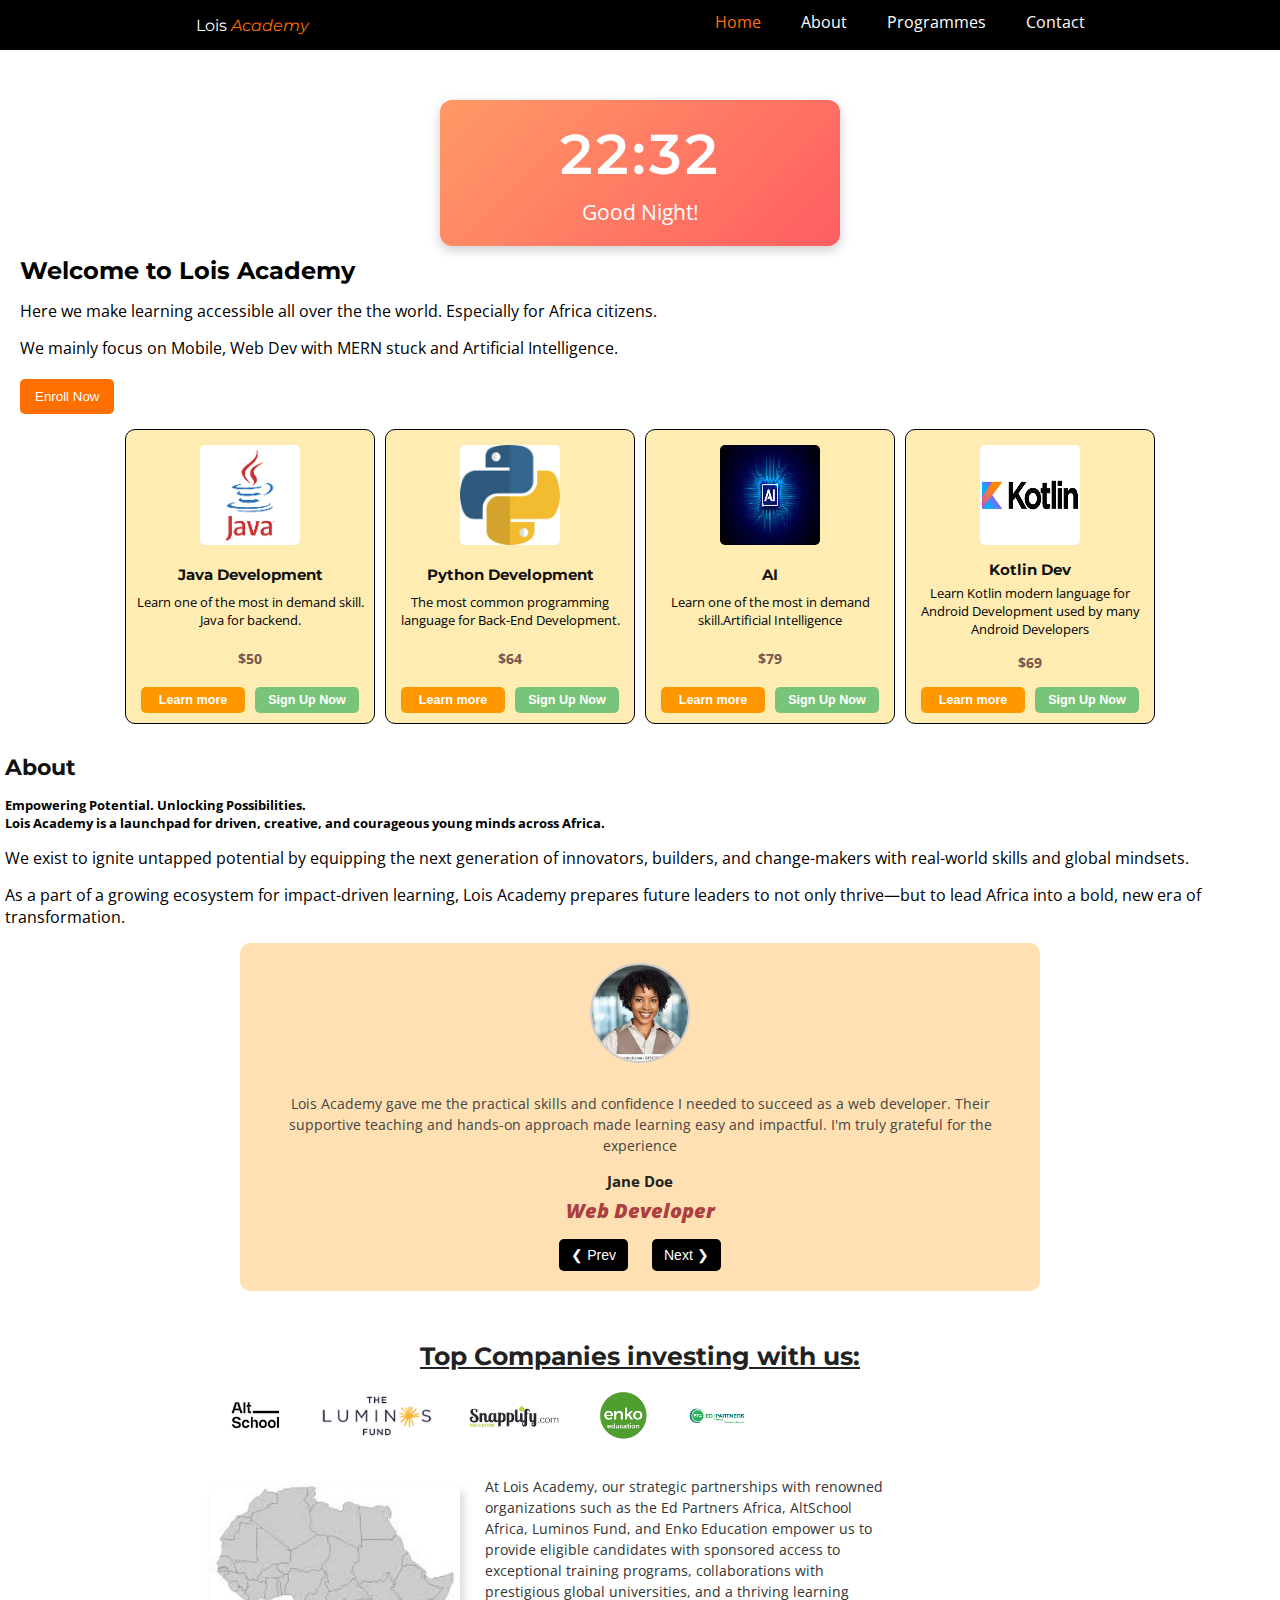
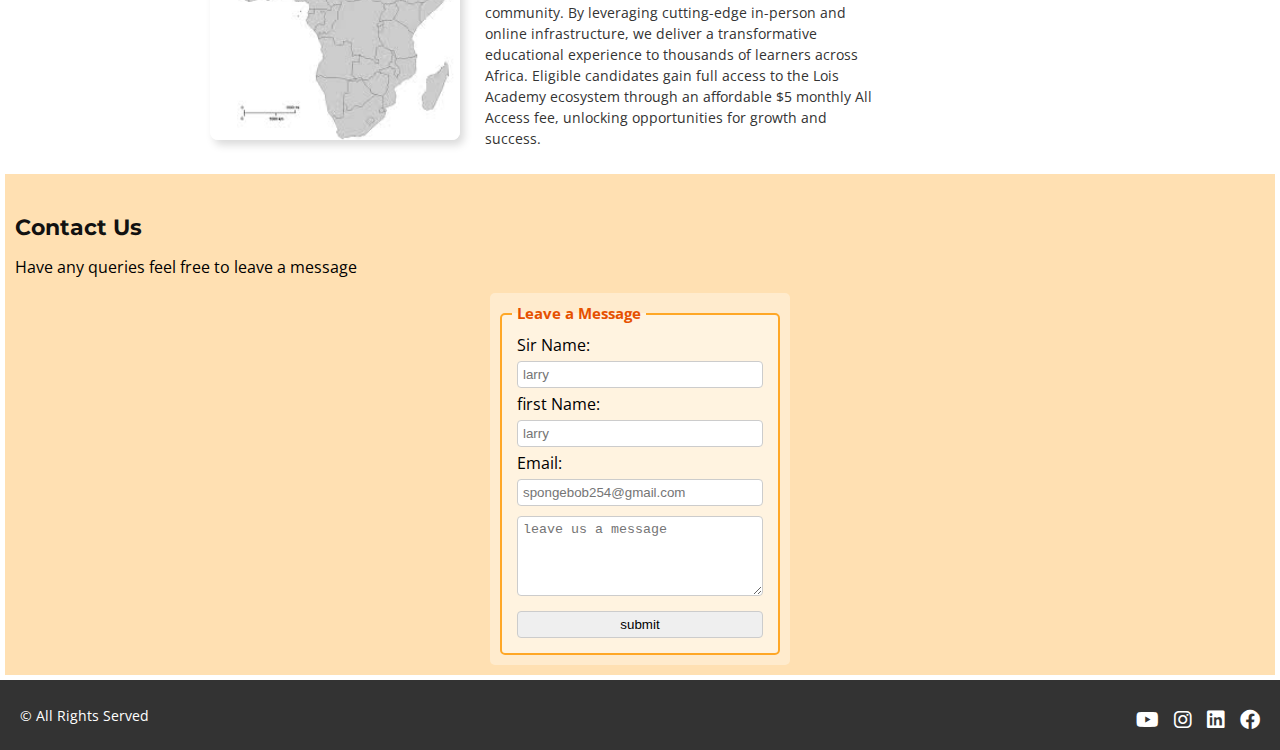
<file: index.html>
<!DOCTYPE html>
<html lang="en">

<head>
  <meta charset="UTF-8">
  <meta name="viewport" content="width=device-width, initial-scale=1.0">
  <title>Lois Academy</title>
  <link
    href="https://fonts.googleapis.com/css2?family=Montserrat:wght@400;600&family=Open+Sans:wght@400;600&display=swap"
    rel="stylesheet">
  <link rel="stylesheet" href="https://cdnjs.cloudflare.com/ajax/libs/font-awesome/6.0.0-beta3/css/all.min.css">

  <link rel="stylesheet" href="style.css">
</head>

<body>

  </div>

  <div class="nav-bar">
    <span>Lois <i style="color: #ff6f00;;">Academy</i></span>

    <div class="hamburger" onclick="toggleMenu()">
      &#9776;
    </div>

    <ol class="nav-links">
      <li><a href="#" style="color: #ff6f00;;">Home</a></li>
      <li><a href="about.html">About</a></li>
      <li><a href="courses.html">Programmes</a></li>
      <li><a href="contact.html">Contact</a></li>
    </ol>
  </div>


  <div id="currTime">
    <h1>00:00</h1>
    <h2 id="greetings">
    </h2>
  </div>

  <section class="hero-section">
    <h2>Welcome to Lois Academy</h2>

    <p>Here we make learning accessible all over the the world. Especially for Africa citizens.</p>

    <p>We mainly focus on Mobile, Web Dev with MERN stuck and Artificial Intelligence.</p>
    <a style="text-decoration: none;" href="courses.html">
      <button class="my-button">Enroll Now</button>
    </a>
  </section>

  <div class="card">
    <div class="card-details">
      <img src="Images/java.png" alt="java icon">
      <h3>Java Development</h3>
      <p>Learn one of the most in demand skill. Java for backend.</p>
      <h5>$50</h5>
      <div class="button-group">
  <button>Learn more</button>
  <button onclick="location.href='signUp.html'">Sign Up Now</button>
</div>


    </div>

    <div class="card-details">
      <img src="Images/python.jfif" alt="java icon">
      <h3>Python Development</h3>
      <p>The most common programming language for Back-End Development.</p>
      <h5>$64</h5>
<div class="button-group">
  <button>Learn more</button>
  <button onclick="location.href='signUp.html'">Sign Up Now</button>
</div>

    </div>

    <div class="card-details">
      <img src="Images/ai.jfif" alt="java icon">
      <h3>AI</h3>
      <p>Learn one of the most in demand skill.Artificial Intelligence</p>

      <h5>$79</h5>
<div class="button-group">
  <button>Learn more</button>
  <button onclick="location.href='signUp.html'">Sign Up Now</button>
</div>


    </div>

    <div class="card-details">
      <img src="Images/kotlin.png" alt="java icon">
      <h3>Kotlin Dev</h3>
      <p>Learn Kotlin modern language for Android Development used by many Android Developers</p>

      <h5>$69</h5>
   <div class="button-group">
  <button>Learn more</button>
  <button onclick="location.href='signUp.html'">Sign Up Now</button>
</div>

    </div>
  </div>

  <section class="about-section">
    <h3>About</h3>
    <h5>Empowering Potential. Unlocking Possibilities.</h5>
    <h5>Lois Academy is a launchpad for driven, creative, and courageous young minds across Africa.</h5>
    <p>We exist to ignite untapped potential by equipping the next generation of innovators, builders, and change-makers
      with real-world skills and global mindsets.</p>
    <p>As a part of a growing ecosystem for impact-driven learning, Lois Academy prepares future leaders to not only
      thrive—but to lead Africa into a bold, new era of transformation.</p>
  </section>

  <div class="carousel-container">
    <!-- Testimonial 1 -->
    <div class="testimonial active">
      <img src="Images/jane.jfif" alt="User 1">
      <p>Lois Academy gave me the practical skills and confidence I needed to succeed as a web developer. Their
        supportive teaching and hands-on approach made learning easy and impactful. I'm truly grateful for the
        experience</p>
      <h4>Jane Doe</h4>
      <span>Web Developer</span>
    </div>

    <!-- Testimonial 2 -->
    <div class="testimonial">
      <img src="Images/mark.jfif" alt="User 2">
      <p>Lois Academy gave me the tech skills and clarity I needed to bring my business ideas to life. Their practical
        training empowered me to build and manage my own digital products with confidence. I’m truly grateful for their
        impact on my journey</p>
      <h4>John Mark</h4>
      <span>Entrepreneur</span>
    </div>

    <!-- Testimonial 3 -->
    <div class="testimonial">
      <img src="Images/linda.jfif" alt="User 3">
      <p>Lois Academy equipped me with the practical skills and confidence to thrive as a Software Engineer. Their
        hands-on training and supportive guidance made a real difference in my growth. I'm truly thankful for the
        experience.</p>
      <h4>Linda N.</h4>
      <span>Software Engineer</span>
    </div>

    <!-- Navigation buttons -->
    <div class="nav-buttons">
      <button id="prevBtn">❮ Prev</button>
      <button id="nextBtn">Next ❯</button>
    </div>
  </div>

  <div class="partner-section">
    <h3 style="text-decoration: underline;">Top Companies investing with us:</h3>
    <img src="Images/alt.png" alt="">
    <img src="Images/lumin.png" alt="">
    <img src="Images/snap.png" alt="">
    <img src="Images/enk.png" alt="">
    <img src="Images/Ed.png" alt="">

    <div class="partner-section-details">
      <img src="Images/map.jfif" alt="">
      <p>At Lois Academy, our strategic partnerships with renowned organizations such as the Ed Partners Africa,
        AltSchool Africa, Luminos Fund, and Enko Education empower us to provide eligible candidates with sponsored
        access to exceptional training programs, collaborations with prestigious global universities, and a thriving
        learning community. By leveraging cutting-edge in-person and online infrastructure, we deliver a transformative
        educational experience to thousands of learners across Africa. Eligible candidates gain full access to the Lois
        Academy ecosystem through an affordable $5 monthly All Access fee, unlocking opportunities for growth and
        success.</p>
    </div>
  </div>

  <section class="contact-section">
    <h3>Contact Us</h3>

    <p>Have any queries feel free to leave a message</p>

    <div class="form">

      <fieldset>
        <legend>Leave a Message</legend>
        <label for="name">Sir Name:</label>
        <input type="text" placeholder="larry">

        <label for="name">first Name:</label>
        <input type="text" placeholder="larry">

        <label for="name">Email:</label>
        <input type="text" placeholder="spongebob254@gmail.com" required>

        <textarea name="text" id="textArea" placeholder="leave us a message"></textarea>
        <br>
        <input type="submit" value="submit" id="contactForm">
      </fieldset>

    </div>
  </section>

  <footer>
    <p>&copy All Rights Served</p>

    <div class="social-links">
      <i class="fab fa-youtube"></i>
      <i class="fab fa-instagram"></i>
      <i class="fab fa-linkedin"></i>
      <i class="fab fa-facebook"></i>

    </div>

  </footer>

  <script src="script.js"></script>
</body>

</html>
</file>
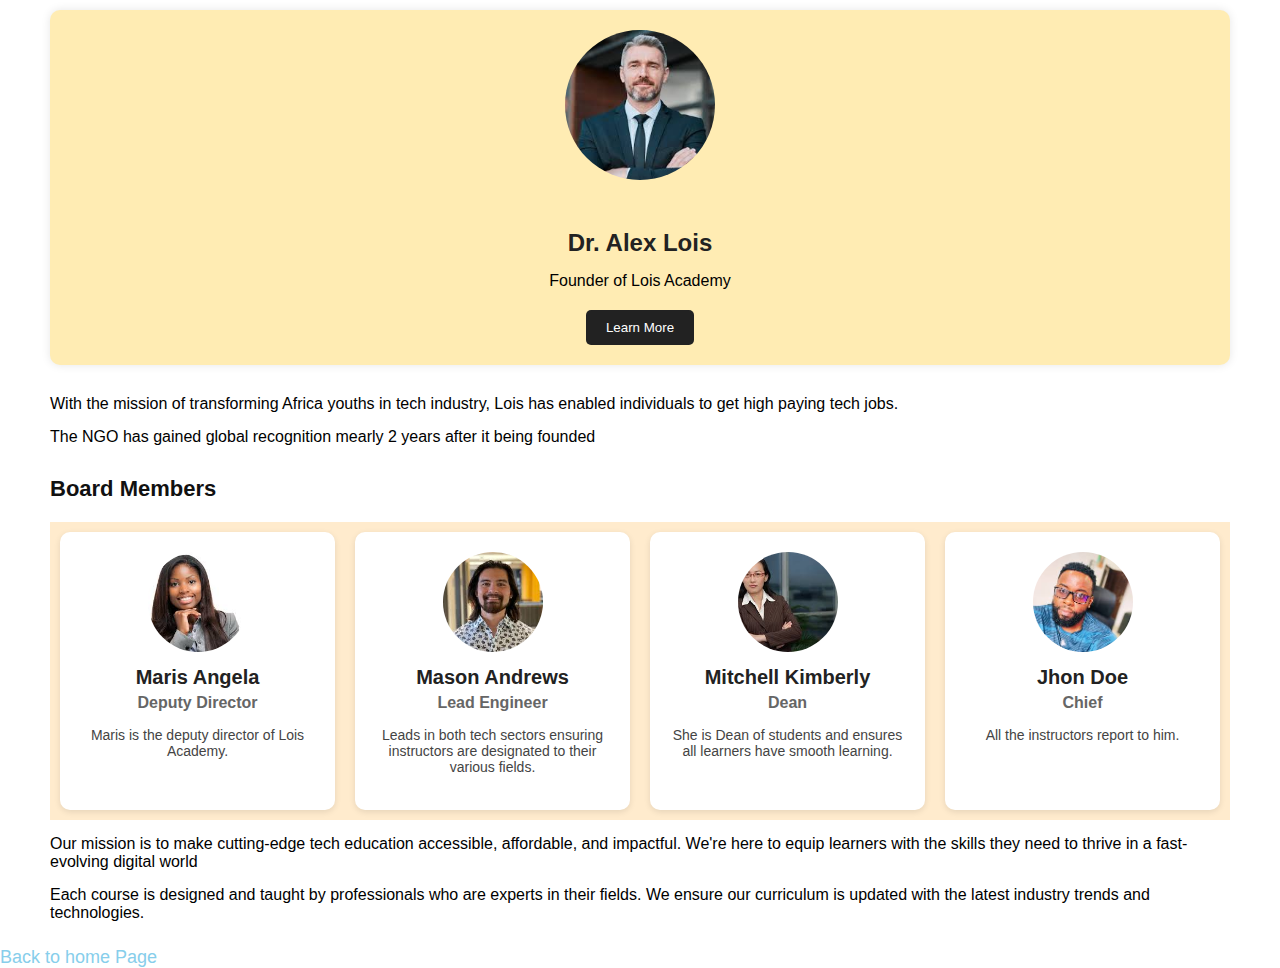
<file: about.html>
<!DOCTYPE html>
<html lang="en">
<head>
  <meta charset="UTF-8">
  <meta name="viewport" content="width=device-width, initial-scale=1.0">
  <title>About</title>
  <link rel="stylesheet" href="style.css">
</head>
<body>
  <section class="main-section">
    <div class="founder">
      <div class="details">
      <img src="Images/ceo.jfif" alt="">
      <h3>Dr. Alex Lois</h3>
      <p>Founder of Lois Academy</p>
      <button>Learn More</button>
      </div>
    </div>

    <p>With the mission of transforming Africa youths in tech industry, Lois has enabled individuals to get high paying tech jobs.</p>

    <p>The NGO has gained global recognition mearly 2 years after it being founded</p>

    <h3>Board Members</h3>

    <div class="board-members">


    </div>

    <p>Our mission is to make cutting-edge tech education accessible, affordable, and impactful. We're here to equip learners with the skills they need to thrive in a fast-evolving digital world</p>

    <p>Each course is designed and taught by professionals who are experts in their fields. We ensure our curriculum is updated with the latest industry trends and technologies.</p>
  </section>

  <a id="link" href="index.html">Back to home Page</a>
  <script src="script.js"></script>
</body>
</html>
</file>
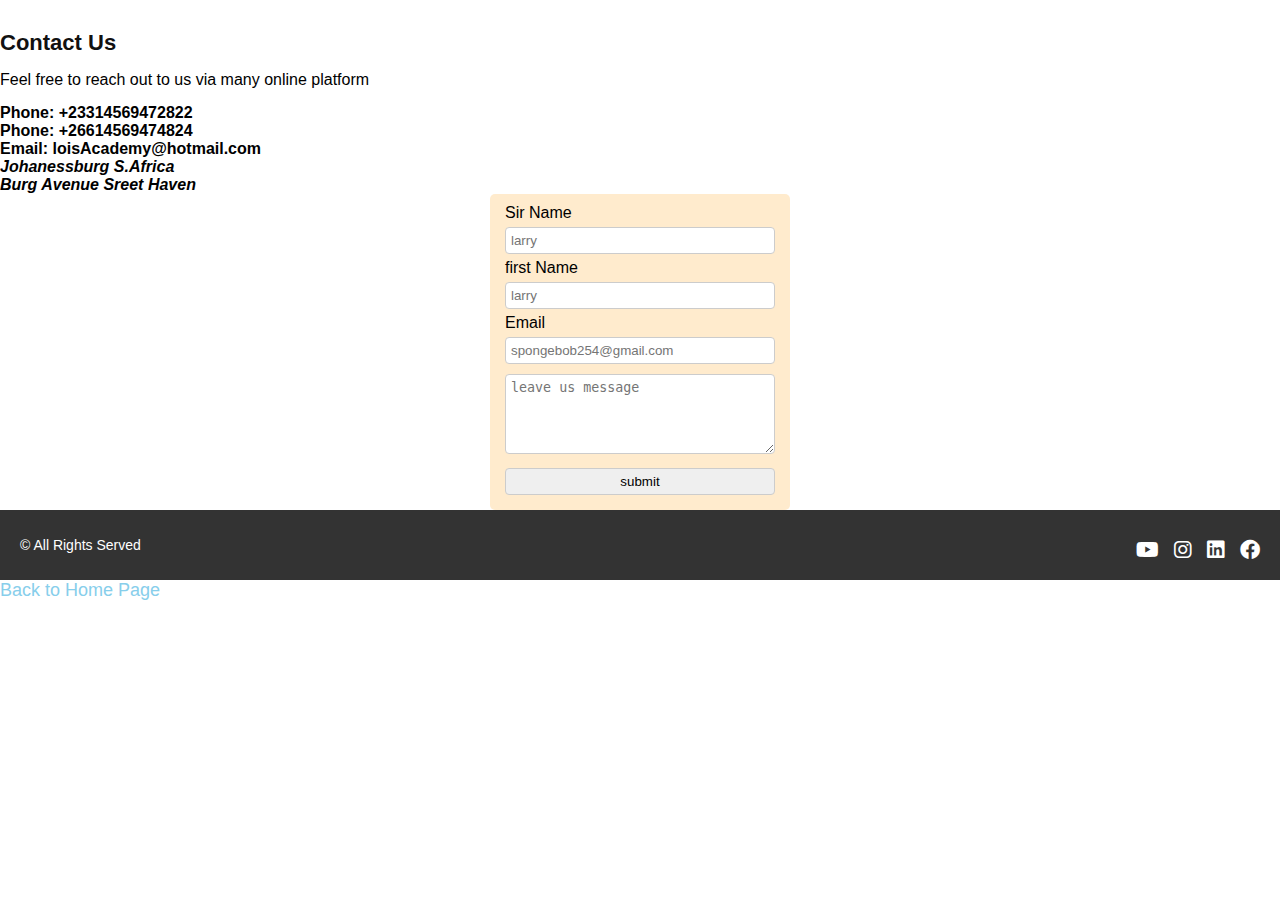
<file: contact.html>
<!DOCTYPE html>
<html lang="en">
<head>
  <meta charset="UTF-8">
  <meta name="viewport" content="width=device-width, initial-scale=1.0">
  <title>Contact Us</title>
  <!-- Font Awesome CDN -->
<link rel="stylesheet" href="https://cdnjs.cloudflare.com/ajax/libs/font-awesome/6.0.0-beta3/css/all.min.css">

  <link rel="stylesheet" href="style.css">
</head>
<body>
  <h3>Contact Us</h3>

  <p>Feel free to reach out to us via many online platform</p>

  <div class="contact">
    <h4>Phone: +23314569472822</h4>
    <h4>Phone: +26614569474824</h4>
    <h4>Email: loisAcademy@hotmail.com</h4>
  </div>

  <div class="location">
    <address>
      <h4>Johanessburg S.Africa</h4>
      <h4>Burg Avenue Sreet Haven</h4>
    </address>
  </div>

  <div class="form">
    <label for="name">Sir Name</label>
    <input type="text" placeholder="larry">

    <label for="name">first Name</label>
    <input type="text" placeholder="larry">

    <label for="name">Email</label>
    <input type="text" placeholder="spongebob254@gmail.com" required>

    <textarea name="text" id="textArea" placeholder="leave us message"></textarea>

    <input type="submit" value="submit">
</div>

<footer>
  <p>&copy All Rights Served</p>


<div class="social-links">
  <i class="fab fa-youtube"></i>
  <i class="fab fa-instagram"></i>
  <i class="fab fa-linkedin"></i>
  <i class="fab fa-facebook"></i>

</div>

</footer>
  
<a id="link" href="index.html">Back to Home Page</a>
</body>
</html>
</file>
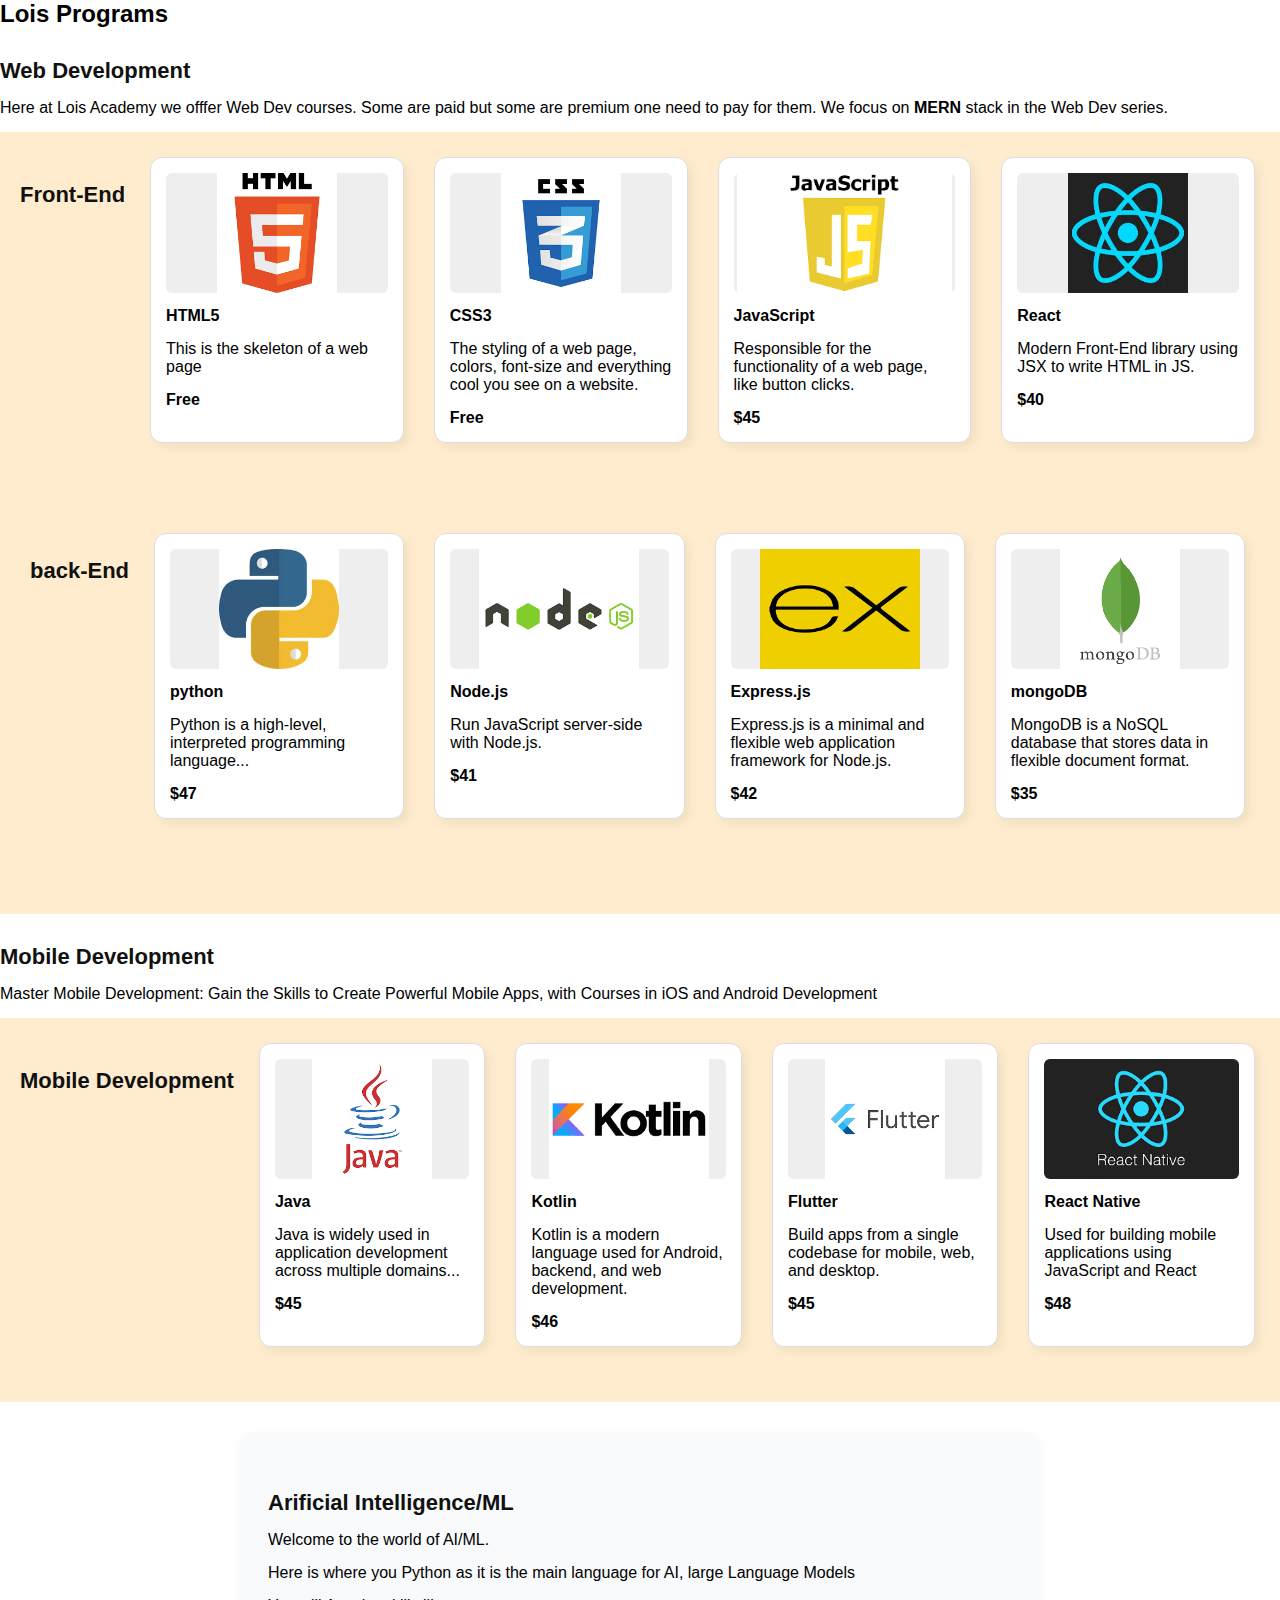
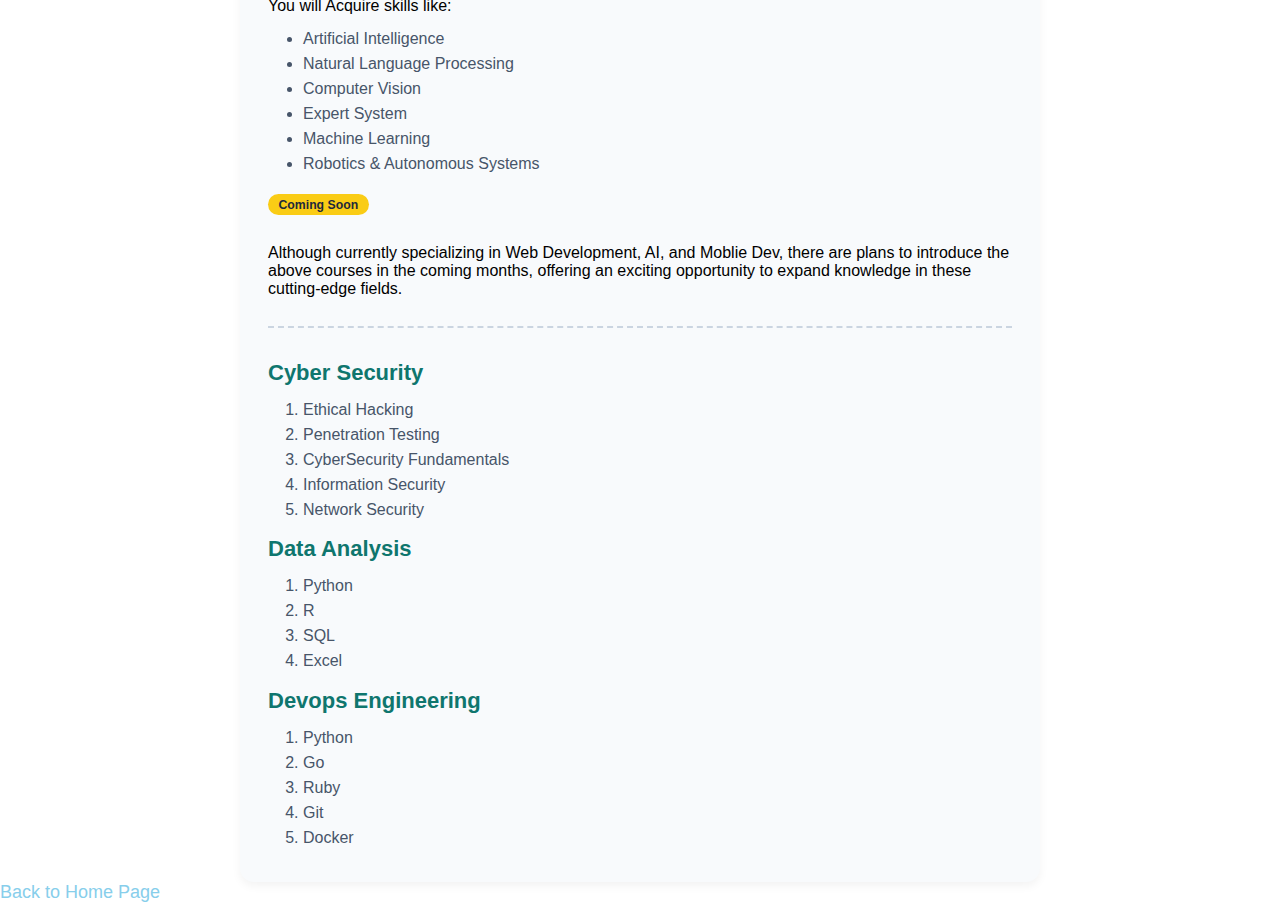
<file: courses.html>
<!DOCTYPE html>
<html lang="en">
<head>
  <meta charset="UTF-8">
  <meta name="viewport" content="width=device-width, initial-scale=1.0">
  <title>Lois programs</title>
  <link rel="stylesheet" href="style.css">

</head>
<body>
  
  <h2>Lois Programs</h2>

  <h3>Web Development</h3>
  <p>Here at Lois Academy we offfer Web Dev courses. Some are paid but some are premium one need to pay for them. We focus on <b>MERN</b> stack in the Web Dev series.</p>
  <div class="container">
    <div id="front-end-container" class="container">
      <h3>Front-End</h3>
    </div>

    <div class="container">
      <div id="back-end-container" class="container">
        <h3>back-End</h3>
      </div>
    </div>
  </div>
    
  
  <h3>Mobile Development</h3>
  <p>Master Mobile Development: Gain the Skills to Create Powerful Mobile Apps, with Courses in iOS and Android Development</p>
  <div class="container">
    <div id="mobile-container" class="container">
      <h3>Mobile Development</h3>
    </div>

  </div>
  </div>

  <section class="course-section">
    <!-- Your content goes here -->
     

  <h3>Arificial Intelligence/ML</h3>
  <p>Welcome to the world of AI/ML.</p>
  <p>Here is where you Python as it is the main language for AI, large Language Models</p>
  <p>You will Acquire skills like:</p>
  
  <ul>
    <li>Artificial Intelligence</li>
    <li>Natural Language Processing</li>
    <li>Computer Vision</li>
    <li>Expert System</li>
    <li>Machine Learning</li>
    <li>Robotics & Autonomous Systems</li>
  </ul>

  <span class="soon">Coming Soon</span>

  <p>Although currently specializing in Web Development, AI, and Moblie Dev, there are plans to introduce the above courses in the coming months, offering an exciting opportunity to expand knowledge in these cutting-edge fields.</p>

  <section class="coming-soon">
    <h3>Cyber Security</h3>
    <ol>
      <li>Ethical Hacking</li>
      <li>Penetration Testing</li>
      <li>CyberSecurity Fundamentals</li>
      <li>Information Security</li>
      <li>Network Security</li>
    </ol>
  
    <h3>Data Analysis</h3>
    <ol>
      <li>Python</li>
      <li>R</li>
      <li>SQL</li>
      <li>Excel</li>
    </ol>
  
    <h3>Devops Engineering</h3>
    <ol>
      <li>Python</li>
      <li>Go</li>
      <li>Ruby</li>
      <li>Git</li>
      <li>Docker</li>
    </ol>
  </section>
  </section>

  <a id="link" href="index.html">Back to Home Page</a>

  <script src="script.js"></script>
</body>
</html>
</file>
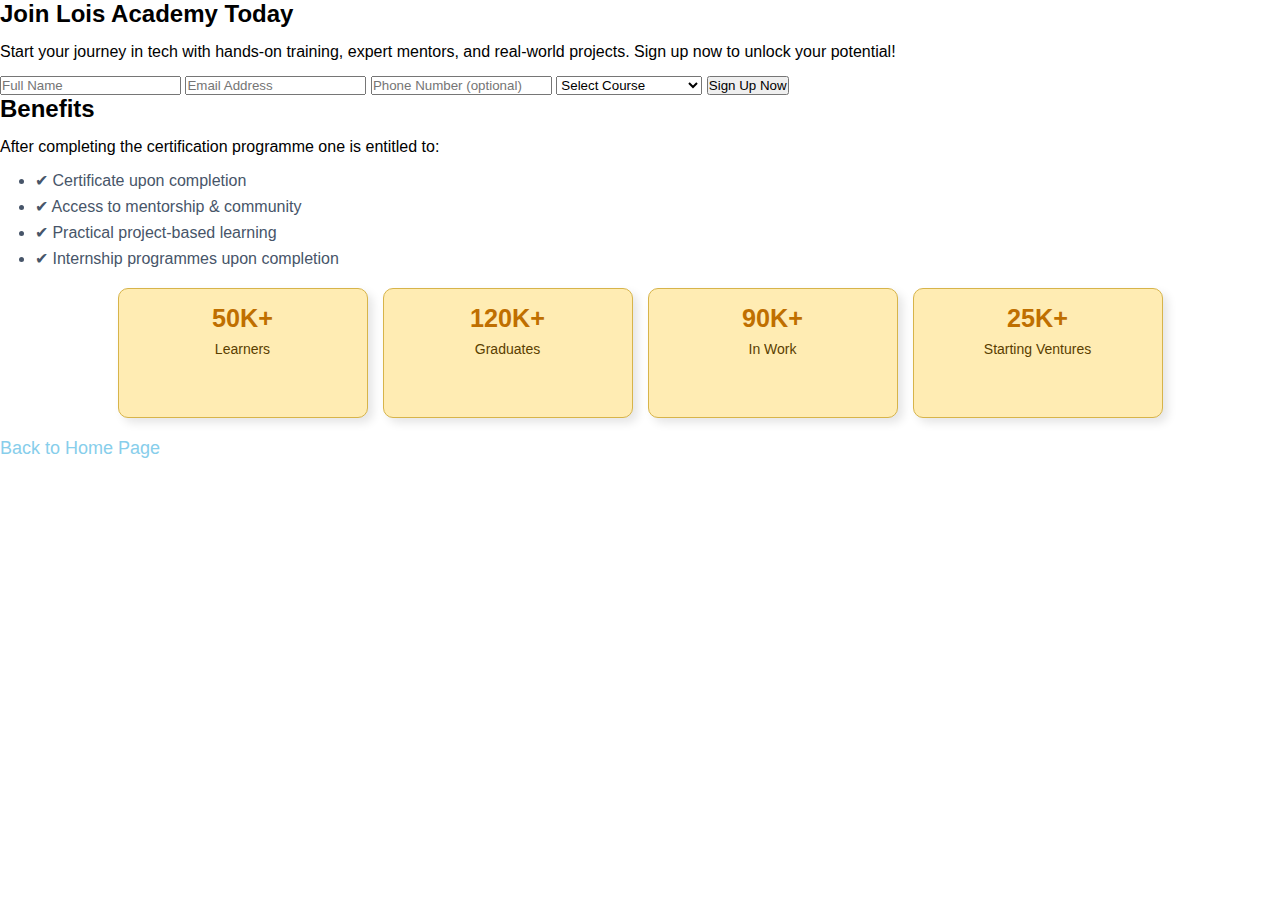
<file: signUp.html>
<!DOCTYPE html>
<html lang="en">
<head>
  <meta charset="UTF-8">
  <meta name="viewport" content="width=device-width, initial-scale=1.0">
  <title>Document</title>
  <link rel="stylesheet" href="style.css">
</head>
<body>
<h2>Join Lois Academy Today</h2>
<p>Start your journey in tech with hands-on training, expert mentors, and real-world projects. Sign up now to unlock your potential!</p>

<form>
  <input type="text" placeholder="Full Name" required>
  <input type="email" placeholder="Email Address" required>
  <input type="tel" placeholder="Phone Number (optional)">
  <select required>
    <option value="">Select Course</option>
    <option value="web-dev">Web Development</option>
    <option value="python">Python Development</option>
    <option value="java">Java Development</option>
    <option value="ai">Artificial Intelligence</option>
    <option value="kotlin">Kotlin for Android</option>
  </select>
  <button type="submit">Sign Up Now</button>
</form>

<h2>Benefits</h2>
<p>After completing the certification programme one is entitled to:</p>
<ul>
  <li>✔ Certificate upon completion</li>
  <li>✔ Access to mentorship & community</li>
  <li>✔ Practical project-based learning</li>
  <li>✔ Internship programmes upon completion</li>
</ul>

<div class="stats-cards">
  <div class="stat-card">
    <h3>50K+</h3>
    <p>Learners</p>
  </div>
  <div class="stat-card">
    <h3>120K+</h3>
    <p>Graduates</p>
  </div>
  <div class="stat-card">
    <h3>90K+</h3>
    <p>In Work</p>
  </div>
  <div class="stat-card">
    <h3>25K+</h3>
    <p>Starting Ventures</p>
  </div>
</div>

  <script src="script.js"></script>

<a id="link" href="index.html">Back to Home Page</a>
</body>
</html>
</file>
<file: style.css>
*{
  margin: 0;
  padding: 0;
  box-sizing: border-box;
}

h1, h2, h3, .nav-bar span {
  font-family: 'Montserrat', sans-serif;
}

html{
  scroll-behavior: smooth;
  font-size: 14px;
  font-family: 'Open Sans', sans-serif;
}

#link{
  text-decoration: none;
  color: skyblue;
  font-size: 18px;
}

#link:hover{
  color: #e65c00;
}

/* Tablets and up */
@media (min-width: 768px) {
  body {
    font-size: 15px;
  }
}

/* Desktops and up */
@media (min-width: 1024px) {
  body {
    font-size: 16px;
  }
}

/* time style*/
#currTime {
  text-align: center;
  margin-top: 50px;
  padding: 20px;
  background: linear-gradient(135deg, #ff9966, #ff5e62);
  color: white;
  border-radius: 12px;
  max-width: 400px;
  margin-left: auto;
  margin-right: auto;
  box-shadow: 0 4px 12px rgba(0, 0, 0, 0.2);
  font-family: 'Montserrat', sans-serif;
}

#currTime h1 {
  font-size: 4rem;
  margin: 0;
  font-weight: 600;
  letter-spacing: 3px;
}

#currTime h2#greetings {
  font-size: 1.5rem;
  margin-top: 10px;
  font-weight: 400;
  font-family: 'Open Sans', sans-serif;
}

/* Navbar Styling */
 .nav-bar {
  position: sticky; 
  top: 0;
  z-index: 1000;
  background-color: rgb(0, 0, 0);
  height: 50px;
  display: flex;
  align-items: center;
  justify-content: space-around;
  animation: navBar 5s ease-in-out;
  padding: 0 10px;
}

@keyframes navBar {
  0% { transform: translateY(-50px); }
  50% { transform: translateY(10px); }
  100% { transform: translateY(0px); }
}

.nav-bar span {
  color: white;
  margin: 0 !important;
}

.nav-links {
  display: flex;
  gap: 40px;
  align-items: center;
}

.nav-links li {
  text-decoration: none;
  list-style: none;
}

.nav-links a {
  text-decoration: none;
  color: white;
}


/* Hamburger button */
.hamburger {
  display: none;
  font-size: 26px;
  color: white;
  cursor: pointer;
}

/* Mobile nav */
@media (max-width: 768px) {
  .hamburger {
    display: block;
  }

  .nav-links {
    display: none;
    flex-direction: column;
    background-color: black;
    position: absolute;
    top: 50px;
    right: 0;
    width: 200px;
    padding: 10px;
    gap: 20px;
    z-index: 999;
  }

  .nav-links.active {
    display: flex;
  }
}

/* hero section */
.hero-section {
  padding: 10px 20px;
}

.hero-section button {
  margin: 5px 0;
  background-color: #ff6f00;
  padding: 10px 15px;
  border-radius: 5px;
  color: white;
  border: none;
}

.hero-section button:hover {
  background-color: #e65c00;
  opacity: 0.8;
}

.nav-links a:hover {
  color: #ff6f00;
  text-decoration: underline;
}

/* about section */
.about-section {
  margin: 5px;
}

/* card section */
.card {
  display: flex;
  flex-wrap: wrap;
  justify-content: center;
  gap: 10px;
  width: 100%;
}

.card-details {
  width: 90%;
  max-width: 250px;
  border: 1px solid black;
  background-color: #ffecb3;
  border-radius: 10px;
  padding: 10px;
  box-sizing: border-box;
  display: flex;
  flex-direction: column;
  justify-content: space-between;
}

.card-details img {
  width: 100px;
  height: 100px;
  margin: 5px auto;
  border-radius: 5px;
}

.card-details h3 {
  font-size: 1.1rem;
  margin: 10px 0 5px;
  text-align: center;
}

.card-details p {
  font-size: 0.95rem;
  margin: 0 0 10px;
  text-align: center;
}

.card-details h5 {
  font-size: 1rem;
  margin: 5px 0;
  text-align: center;
  color: #795548;
}

.button-group {
  display: flex;
  justify-content: space-between;
  margin-top: 10px;
}

.button-group button {
  flex: 1;
  margin: 0 5px;
  padding: 6px 10px;
  font-size: 0.9rem;
  border: none;
  color: white;
  border-radius: 5px;
  font-weight: 600;
  cursor: pointer;
}

.button-group button:first-child {
  background-color: #ff9800;
}

.button-group button:last-child {
  background-color: #77c47a; 
}

.card-details button:hover {
  opacity: 0.6;
  transform: scale(1.05);
}

/*Carousel Styles*/
.carousel-container {
  width: 100%;
  max-width: 800px;
  margin: auto;
  text-align: center;
  padding: 20px;
  box-sizing: border-box;
  background-color: #ffe0b2;
  border-radius: 10px;
}

.testimonial {
  display: none;
  animation: fadeIn 0.5s ease-in-out;
}

.testimonial.active {
  display: block;
}

.testimonial img {
  width: 100px;
  height: 100px;
  border-radius: 50%;
  object-fit: cover;
  margin-bottom: 10px;
  border: 2px solid #ccc;
}

.testimonial p {
  font-size: 1rem;
  color: #444;
  padding: 0 10px;
  line-height: 1.5;
}

.testimonial h4 {
  margin: 10px 0 5px;
  font-size: 1.1rem;
  color: #222;
}

.testimonial span {
  font-size: 0.9rem;
  color: #ac3f3f;
  font-weight: 800;
  font-size: 20px;
  font-style: italic;
}

.nav-buttons {
  margin-top: 15px;
}

.nav-buttons button {
  background: #000;
  color: #fff;
  padding: 8px 12px;
  border: none;
  cursor: pointer;
  font-size: 1rem;
  margin: 0 10px;
  border-radius: 5px;
  transition: background 0.3s;
}

.nav-buttons button:hover {
  background: #4d4d4d;
}

@keyframes fadeIn {
  from {
    opacity: 0;
    transform: scale(0.98);
  }
  to {
    opacity: 1;
    transform: scale(1);
  }
}

/* .partner-section  */
.partner-section {
  padding: 20px;
  max-width: 900px;
  margin: 0 auto;
}

.partner-section h3 {
  font-size: 1.8rem;
  margin-bottom: 15px;
  color: #222;
  text-align: center;
  
}

/* Center and inline logos */
.partner-section > img {
  height: 60px;
  margin: 0 15px;
  vertical-align: middle;
  display: inline-block;
 
}

.partner-section > img:first-child {
  margin-left: 0;
}

.partner-section > img:last-child {
  margin-right: 0;
}

/* Two-column layout for details */
.partner-section-details {
  display: grid;
  grid-template-columns: 250px 1fr; /* bigger image, smaller text column */
  gap: 25px;
  align-items: center;
  margin-top: 30px;
}

.partner-section-details img {
  width: 250px;
  height: auto;
  border-radius: 8px;
  object-fit: cover;
  box-shadow: 4px 5px 8px rgba(0,0,0,0.15);

}

/* Limit paragraph width */
.partner-section-details p {
  font-size: 1rem;
  line-height: 1.5;
  color: #333;
  margin: 0;
  max-width: 400px;
}

/* Responsive: stack columns on smaller screens */
@media (max-width: 700px) {
  .partner-section-details {
    grid-template-columns: 1fr;
    gap: 15px;
  }

  .partner-section-details img {
    width: 100%;
    max-width: 350px;
    margin: 0 auto;
    display: block;
  }

  .partner-section-details p {
    max-width: 100%;
    text-align: center;
  }

  /* Center logos and wrap if needed */
  .partner-section > img {
    display: inline-block;
    margin: 10px 10px;
  }
}

/* contact section */
.contact-section {
  margin: 5px;
  background-color: #ffe0b2;
  padding: 10px;
}

.form {
  background-color: #ffebcd;
  width: 100%;
  max-width: 300px;
  border-radius: 5px;
  padding: 10px;
  margin: auto;
}

.form label,
.form input,
#textArea {
  margin: 5px;
}

.form input,
#textArea {
  width: calc(100% - 10px);
  padding: 5px;
  border-radius: 4px;
  border: 1px solid #ccc;
  box-sizing: border-box;
}

#textArea {
  height: 80px;
  resize: vertical;
}

.form fieldset {
  border: 2px solid #ffa726;
  padding: 10px;
  border-radius: 5px;
  background-color: #fff3e0;
}

.form legend {
  font-weight: bold;
  color: #e65100;
  padding: 0 5px;
  font-size: 1.1rem;
}

/* footer */
footer {
  display: flex;
  flex-direction: column;
  justify-content: center;
  align-items: center;
  padding: 20px;
  background-color: #333;
  color: #fff;
  font-size: 14px;
  margin-top: auto;
}

@media (min-width: 768px) {
  footer {
    flex-direction: row;
    justify-content: space-between;
  }
}

footer p {
  margin: 0;
}

.social-links {
  display: flex;
  gap: 15px;
  margin-top: 10px;
}

.social-links i {
  font-size: 20px;
  cursor: pointer;
  transition: transform 0.3s ease;
}

.social-links i:hover {
  transform: scale(1.2);
  color: #e65c00;
}

/* main section */
.main-section {
  max-width: 1200px;
  margin: auto;
  padding: 10px;
}

.founder {
  background: #ffecb3;
  padding: 20px;
  margin-bottom: 30px;
  text-align: center;
  border-radius: 10px;
  box-shadow: 0 0 10px rgba(0, 0, 0, 0.1);
}

.founder img {
  width: 150px;
  height: 150px;
  object-fit: cover;
  border-radius: 50%;
  margin-bottom: 15px;
  background-color: #ddd;
}

.founder h3 {
  font-size: 24px;
  color: #222;
}

.founder p {
  font-size: 16px;
  margin: 10px 0;
}

.founder button {
  padding: 10px 20px;
  background-color: #222;
  color: white;
  border: none;
  border-radius: 5px;
  cursor: pointer;
  margin-top: 10px;
}

h3 {
  margin: 30px 0 15px;
  font-size: 22px;
  color: #111;
}

.board-members {
  display: grid;
  grid-template-columns: repeat(auto-fit, minmax(240px, 1fr));
  gap: 20px;
  margin-top: 20px;
  background-color: #ffebcd;
  padding: 10px;
}

.board-card {
  background-color: white;
  padding: 20px;
  border-radius: 10px;
  text-align: center;
  box-shadow: 0 2px 6px rgba(0, 0, 0, 0.1);
}

.board-card img {
  width: 100px;
  height: 100px;
  background-color: #ccc;
  border-radius: 50%;
  object-fit: cover;
  margin-bottom: 10px;
}

.board-card h2 {
  font-size: 20px;
  color: #222;
}

.board-card h3 {
  font-size: 16px;
  color: #666;
  margin: 5px 0;
}

.board-card p {
  font-size: 14px;
  color: #444;
}

p {
  margin: 15px 0;
}

/* courses section */
.container {
  display: flex;
  flex-wrap: wrap;
  gap: 20px;
  background-color: #ffebcd;
  margin-bottom: 30px;
  justify-content: center;
  padding: 10px;
}

.box {
  flex: 1 1 220px;
  max-width: 300px;
  background-color: #fff;
  border: 1px solid #ddd;
  border-radius: 12px;
  box-shadow: 5px 5px 10px rgba(0, 0, 0, 0.05);
  padding: 15px;
  transition: transform 0.3s ease;
  margin: 5px;
}

.box:hover {
  transform: scale(1.03);
}

.box-details img {
  width: 100%;
  height: 120px;
  object-fit: contain;
  background: #eee;
  border-radius: 6px;
  margin-bottom: 10px;
}

/* Main container */
.course-section {
  background-color: #f8fafc; 
  padding: 2rem;
  border-radius: 1rem;
  box-shadow: 0 4px 10px rgba(0,0,0,0.05);
  max-width: 800px;
  margin: auto;
}

/* List styling */
ul, ol {
  margin-left: 1.5rem;
  padding-left: 1rem;
}

ul li, ol li {
  margin-bottom: 0.5rem;
  color: #475569; 
}


.soon {
  display: inline-block;
  background-color: #facc15; 
  color: #1e293b; 
  font-weight: 600;
  padding: 0.25rem 0.75rem;
  border-radius: 9999px;
  font-size: 0.875rem;
  margin: 1rem 0;
}

/* Coming Soon Section */
.coming-soon {
  margin-top: 2rem;
  padding-top: 1rem;
  border-top: 2px dashed #cbd5e1; 
}

.coming-soon h3 {
  color: #0f766e; 
  margin-top: 1.25rem;
}

.coming-soon ol {
  list-style: decimal;
  margin-left: 1.5rem;
}





.stats-cards {
  display: flex;
  justify-content: center;
  gap: 15px;
  margin: 20px 0;
  flex-wrap: wrap;
}

.stat-card {
  background-color: #ffecb3; /* match your theme */
  border: 1px solid #d7b44a;
  border-radius: 10px;
  width: 250px;
  height: 130px;
  padding: 15px 10px;
  box-shadow: 5px 5px 10px rgba(0, 0, 0, 0.1);
  text-align: center;
  font-family: 'Montserrat', sans-serif;
  cursor: default;
  transition: transform 0.2s ease;
}

.stat-card:hover {
  transform: translateY(-5px);
  box-shadow: 0 6px 12px rgba(0,0,0,0.15);
}

.stat-card h3 {
  font-size: 1.8rem;
  margin: 0;
  color: #bf6f00;
}

.stat-card p {
  margin-top: 8px;
  font-size: 1rem;
  color: #5a3e00;
}
</file>
